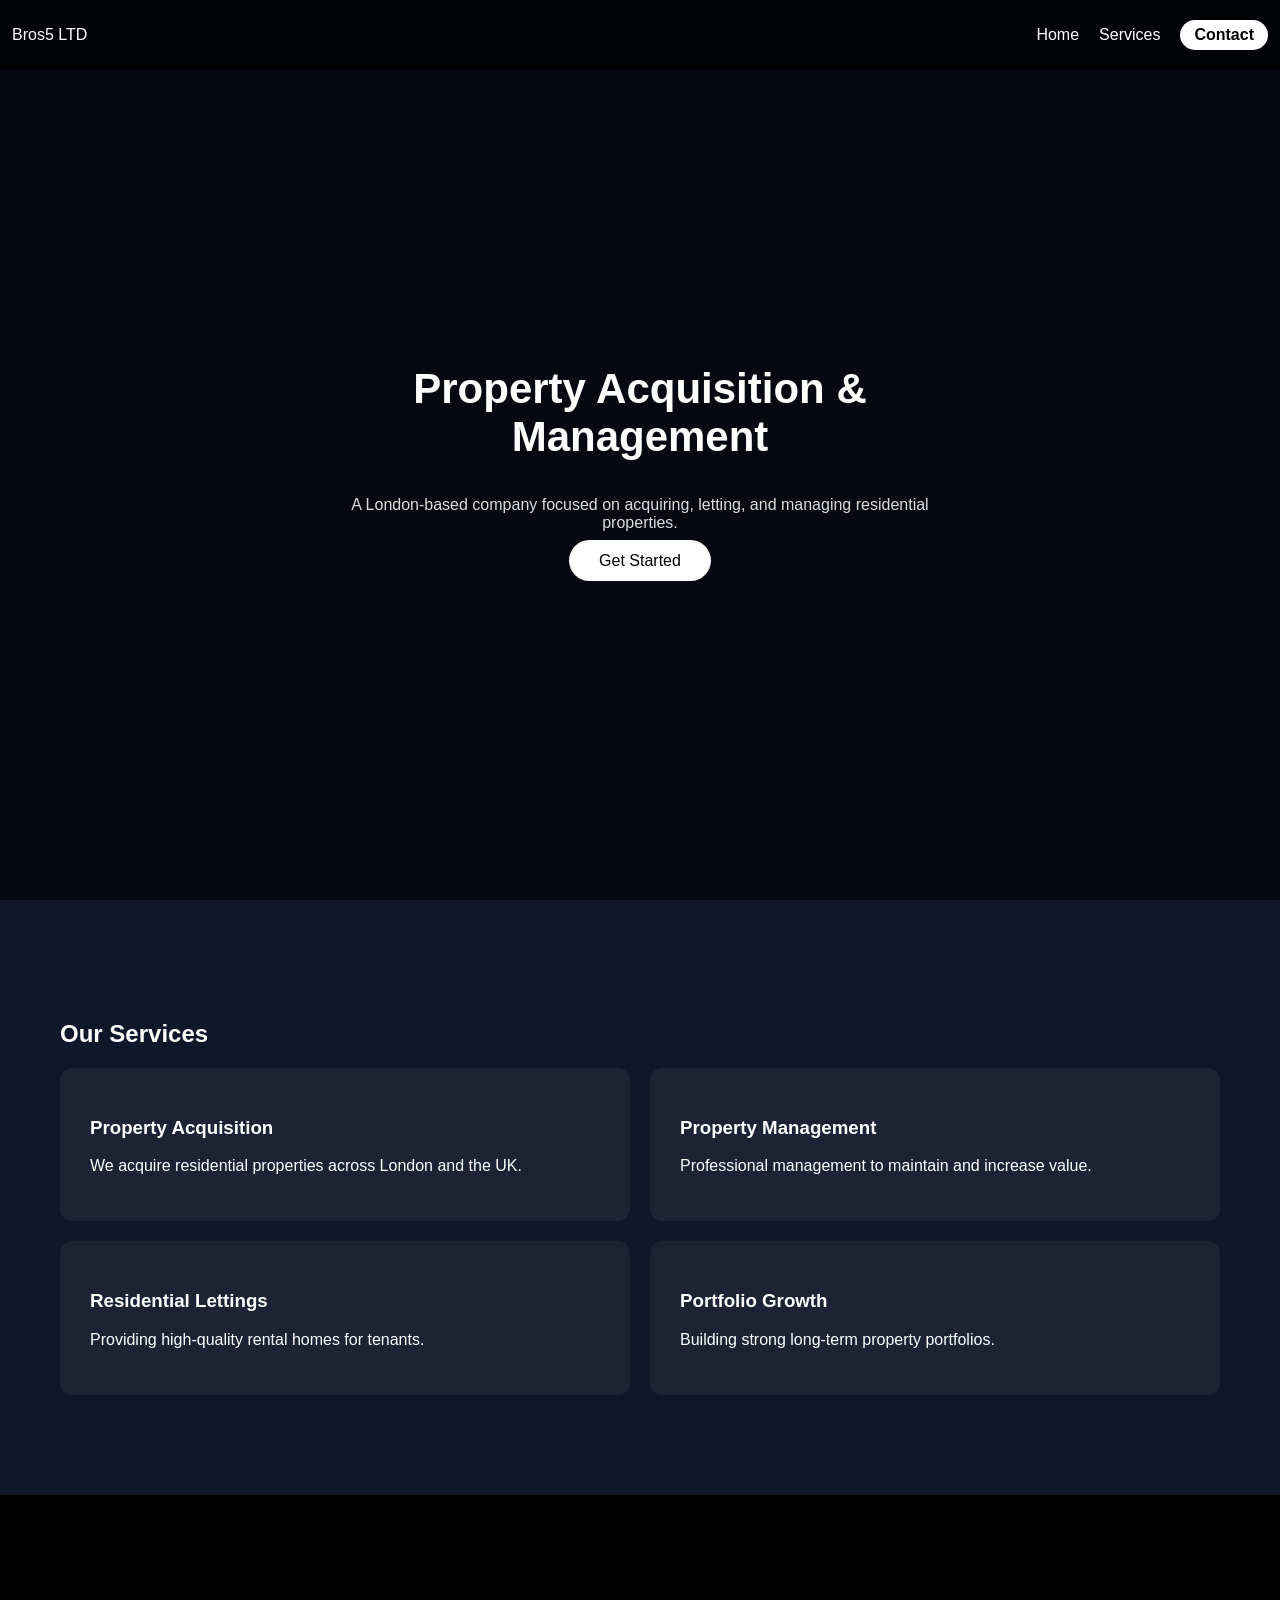
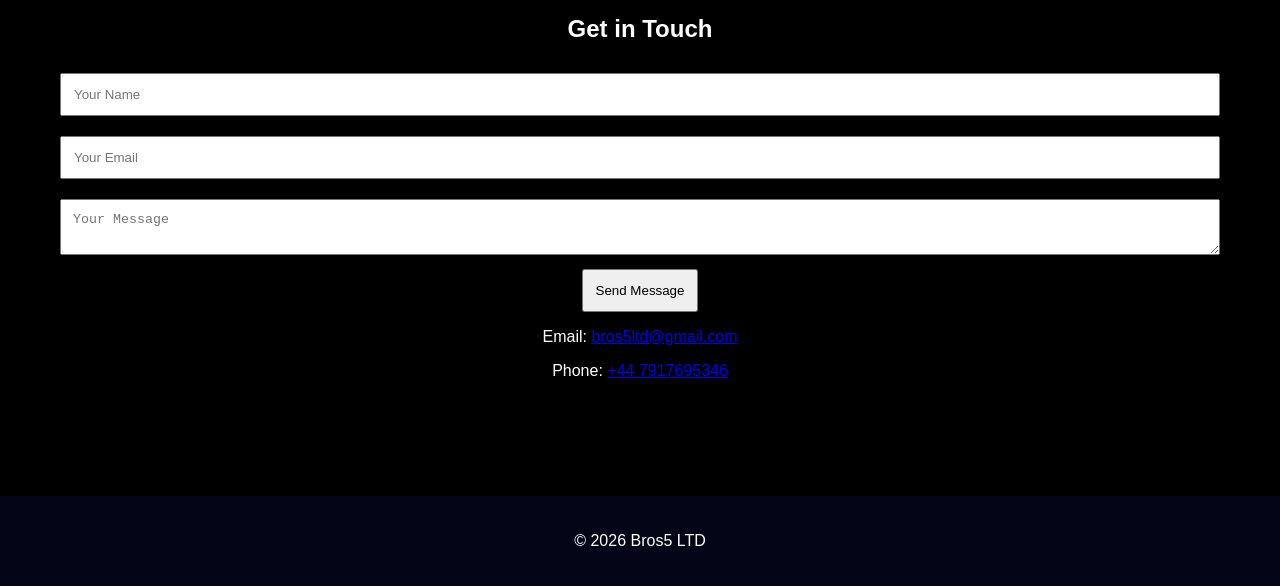
<file: index.html>
<!DOCTYPE html>
<html lang="en">
<head>
<meta charset="UTF-8">
<meta name="viewport" content="width=device-width, initial-scale=1.0">
<title>Bros5 LTD</title>

<link rel="stylesheet" href="style.css">

</head>

<body>

<!-- NAVBAR -->
<header class="navbar">
  <div class="nav-inner">

    <div class="logo">Bros5 LTD</div>

    <nav>
      <a href="#home">Home</a>
      <a href="#services">Services</a>
      <a href="#contact" class="nav-btn">Contact</a>
    </nav>

  </div>
</header>

<!-- HERO -->
<section id="home" class="hero">
  <div class="hero-overlay"></div>

  <div class="hero-content">
    <h1>Property Acquisition & Management</h1>

    <p>
      A London-based company focused on acquiring, letting,
      and managing residential properties.
    </p>

    <a href="#contact" class="btn">Get Started</a>
  </div>
</section>

<!-- SERVICES -->
<section id="services" class="fade">
  <h2>Our Services</h2>

  <div class="services-grid">

    <div class="card">
      <h3>Property Acquisition</h3>
      <p>We acquire residential properties across London and the UK.</p>
    </div>

    <div class="card">
      <h3>Property Management</h3>
      <p>Professional management to maintain and increase value.</p>
    </div>

    <div class="card">
      <h3>Residential Lettings</h3>
      <p>Providing high-quality rental homes for tenants.</p>
    </div>

    <div class="card">
      <h3>Portfolio Growth</h3>
      <p>Building strong long-term property portfolios.</p>
    </div>

  </div>
</section>

<!-- CONTACT -->
<section id="contact" class="contact fade">
  <h2>Get in Touch</h2>

  <form>
    <input type="text" placeholder="Your Name" required>
    <input type="email" placeholder="Your Email" required>
    <textarea placeholder="Your Message"></textarea>
    <button type="submit">Send Message</button>
  </form>

  <p>Email: <a href="mailto:bros5ltd@gmail.com">bros5ltd@gmail.com</a></p>
  <p>Phone: <a href="tel:+447917695346">+44 7917695346</a></p>

</section>

<footer>
  <p>© 2026 Bros5 LTD</p>
</footer>

<script src="script.js"></script>

</body>
</html>
</file>
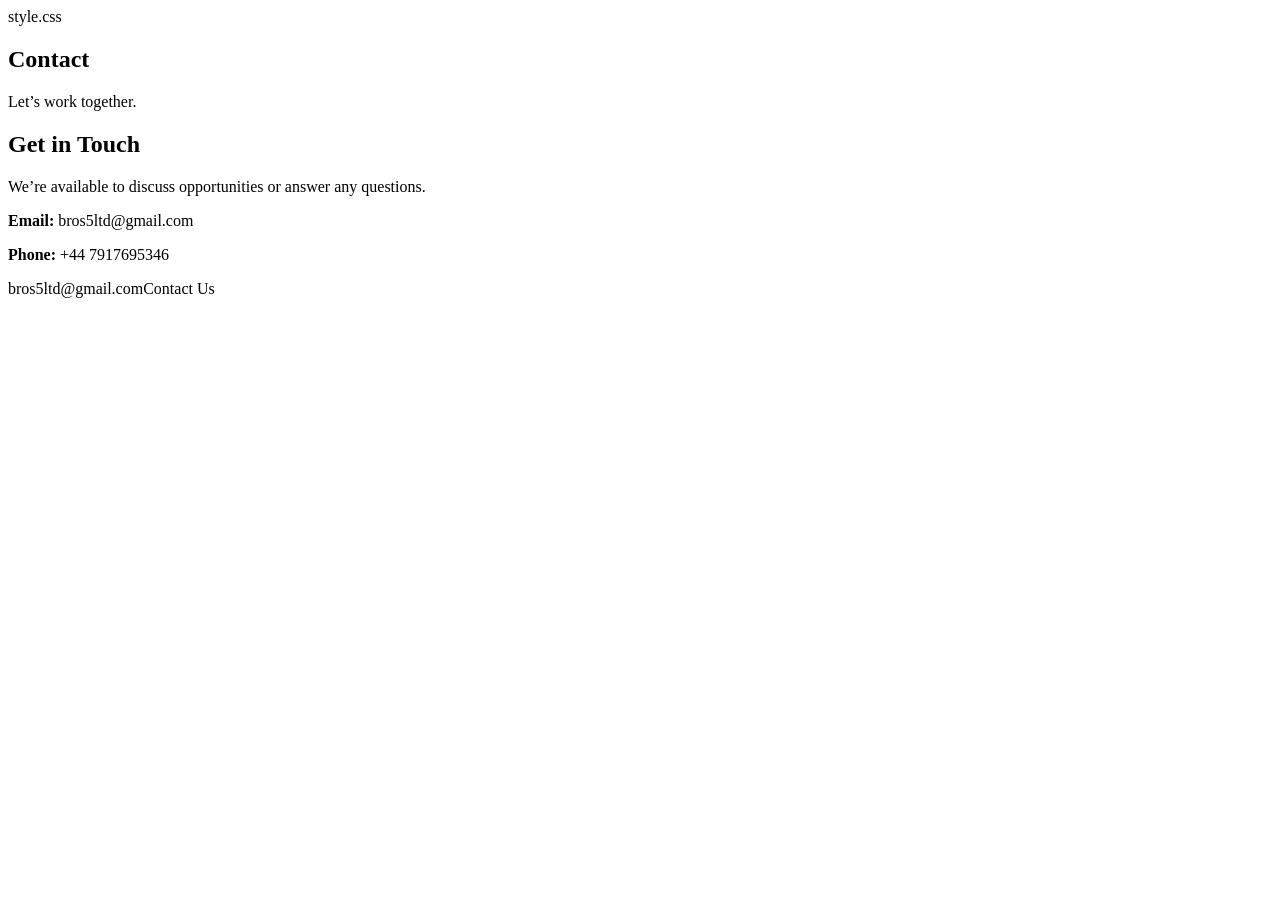
<file: contact.html>
<!DOCTYPE html>
<html lang="en">
<head>
  <meta charset="UTF-8">
  <title>Contact | Bros5 LTD</title>
  style.css
</head>

<body>

<div class="layout">

  <aside class="brand">
    <div class="brand-inner">
      <h1>Contact</h1>
      <p class="tagline">Let’s work together.</p>
    </div>
  </aside>

  <main class="content">
    <section class="contact-box">
      <h2>Get in Touch</h2>
      <p>We’re available to discuss opportunities or answer any questions.</p>

      <p><strong>Email:</strong> bros5ltd@gmail.com</p>
      <p><strong>Phone:</strong> +44 7917695346</p>

      bros5ltd@gmail.comContact Us</a>
    </section>
  </main>

</div>

</body>
</html>
</file>
<file: style.css>
/* GLOBAL */
* {
  box-sizing: border-box;
}

body {
  margin: 0;
  font-family: 'Segoe UI', sans-serif;
  background: #0f172a;
  color: white;
  overflow-x: hidden;
}

/* NAVBAR */
.navbar {
  position: fixed;
  top: 0;
  left: 0;
  width: 100%;
  height: 70px;

  background: rgba(0,0,0,0.6);
  backdrop-filter: blur(10px);
  z-index: 100;
}

/* ✅ FULL-WIDTH NATURAL ALIGNMENT */
.nav-inner {
  width: 100%;
  height: 100%;

  display: flex;
  justify-content: space-between; /* ✅ left & right alignment */
  align-items: center;

  padding: 0 12px; /* ✅ slight spacing from edges */
}

/* NAV */
nav {
  display: flex;
  align-items: center;
  gap: 20px;
}

.navbar a {
  text-decoration: none;
  color: white;
}

/* BUTTON */
.nav-btn {
  background: white;
  color: black !important;
  padding: 6px 14px;
  border-radius: 999px;
  font-weight: 600;
  white-space: nowrap;
}

/* HERO */
.hero {
  height: 100vh;
  background: url('https://images.unsplash.com/photo-1502672260266-1c1ef2d93688');
  background-size: cover;
  background-position: center;

  display: flex;
  align-items: center;
  justify-content: center;

  position: relative;
}

.hero-overlay {
  position: absolute;
  width: 100%;
  height: 100%;
  background: rgba(0,0,0,0.6);
}

.hero-content {
  text-align: center;
  max-width: 600px;
  position: relative;
}

.hero h1 {
  font-size: 42px;
}

.hero p {
  margin: 10px 0 20px;
  color: #ddd;
}

/* BUTTON */
.btn {
  background: white;
  color: black;
  padding: 12px 30px;
  border-radius: 999px;
  text-decoration: none;
}

/* SECTIONS */
section {
  padding: 100px 60px;
}

/* SERVICES */
.services-grid {
  display: grid;
  gap: 20px;
  grid-template-columns: repeat(2,1fr);
}

.card {
  background: rgba(255,255,255,0.05);
  padding: 30px;
  border-radius: 12px;
}

/* CONTACT */
.contact {
  background: #000;
  text-align: center;
}

input, textarea {
  width: 100%;
  padding: 12px;
  margin: 10px 0;
}

button {
  padding: 12px;
}

/* FOOTER */
footer {
  background: #020617;
  text-align: center;
  padding: 20px;
}

/* ANIMATION */
.fade {
  opacity: 0;
  transform: translateY(30px);
  transition: 0.6s;
}

.fade.show {
  opacity: 1;
  transform: translateY(0);
}
</file>
